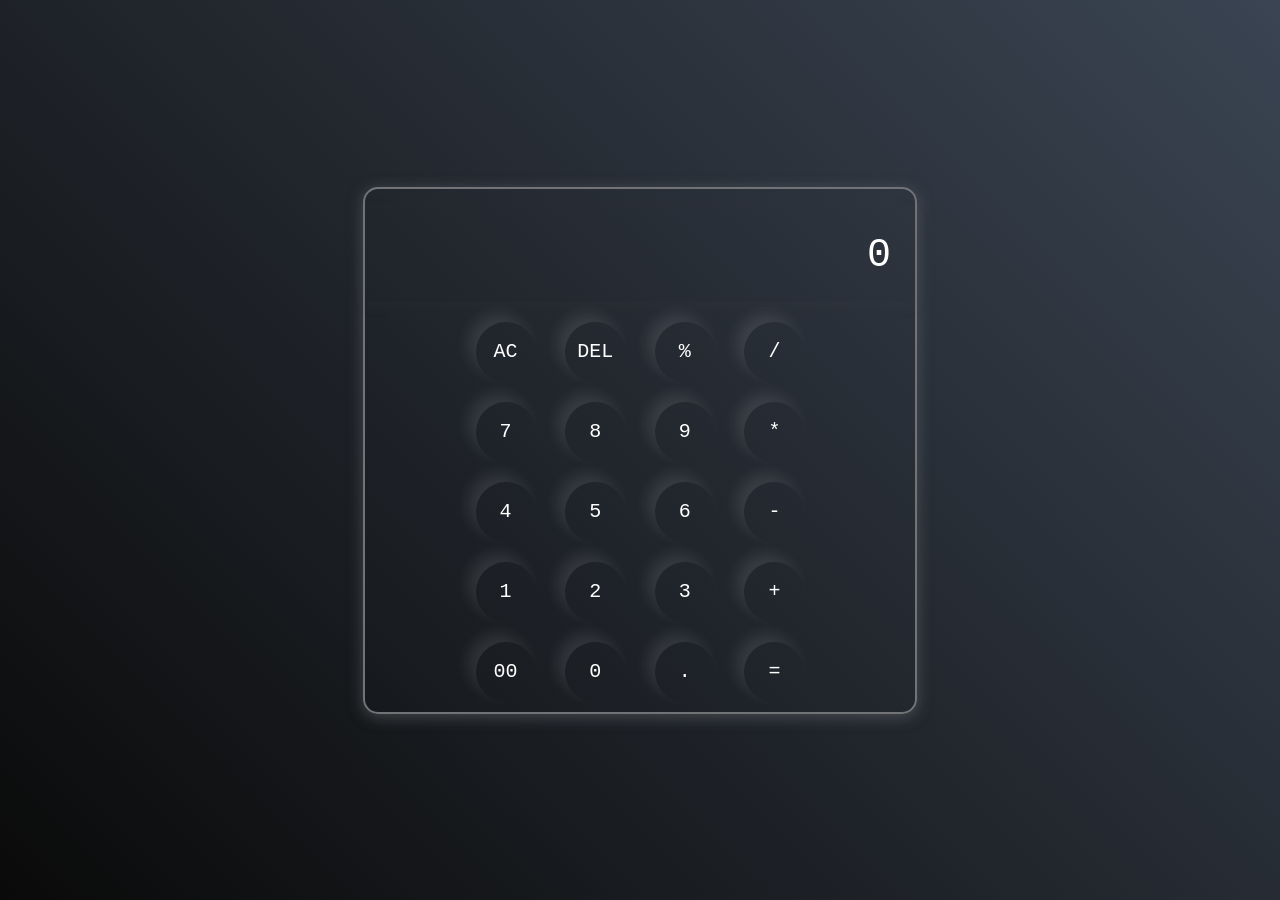
<file: index.html>
<!DOCTYPE html>
<html lang="en">

<head>
    <meta charset="UTF-8">
    <meta name="viewport" content="width=device-width, initial-scale=1.0">
    <title>Document</title>
    <link rel="stylesheet" href="cal.css">
</head>

<body>
    <div class="calculator">
        <input type="text" placeholder="0" id="inputbox">
        <div>
            <button class="operator">AC</button>
            <button class="operator">DEL</button>
            <button class="operator">%</button>
            <button class="operator">/</button>
        </div>
        <div>
            <button>7</button>
            <button>8</button>
            <button>9</button>
            <button class="operator">*</button>
        </div>
        <div>
            <button>4</button>
            <button>5</button>
            <button>6</button>
            <button class="operator">-</button>
        </div>
        <div>
            <button>1</button>
            <button>2</button>
            <button>3</button>
            <button class="operator">+</button>
        </div>
        <div>
            <button>00</button>
            <button>0</button>
            <button>.</button>
            <button class="operator">=</button>
        </div>
    </div>
    <script src="cal.js"></script>
</body>

</html>
</file>
<file: cal.css>
@import url('https://fonts.googleapis.com/css2?family=TASA+Explorer:wght@400..800&display=swap');

*{
    margin: 0;
    padding: 0;
    box-sizing: border-box;
    font-family: 'Courier New', Courier, monospace;
}
body{
    height: 100vh;
    width: 100%;
    display: flex;
    justify-content: center;
    align-items: center;
    background: linear-gradient(45deg,#0a0a0a,#3a4452);

    
}
.calculator{
    border: 2px solid #717377;
    display: flex;
    justify-content: center;
    flex-direction: column;
    align-items: center;
    border-radius: 15px;
    background: transparent;
    box-shadow: 0px 3px 15px rgba(113, 115, 119, 0.5);

}
input{
    width: 100%;
    border: none;
    margin:10px;
    margin-top: 20px;
    padding:24px;
    background: transparent;
    box-shadow: 0px 3px 15px rgba(84, 84, 84, 0.1);
    font-size: 40px;
    text-align: right;
    cursor: pointer;
    color: #ffffff;
}
input::placeholder{
    color: #ffffff;

}
button{
    border: none;
    width: 60px;
    height: 60px;
    margin: 10px;
    border-radius:50%;
    background: transparent;
    color:#ffffff;
    font-size: 20px;
    box-shadow: -8px -8px 15px rgba(255,255,255,0.1);
    cursor: pointer;
}
</file>
